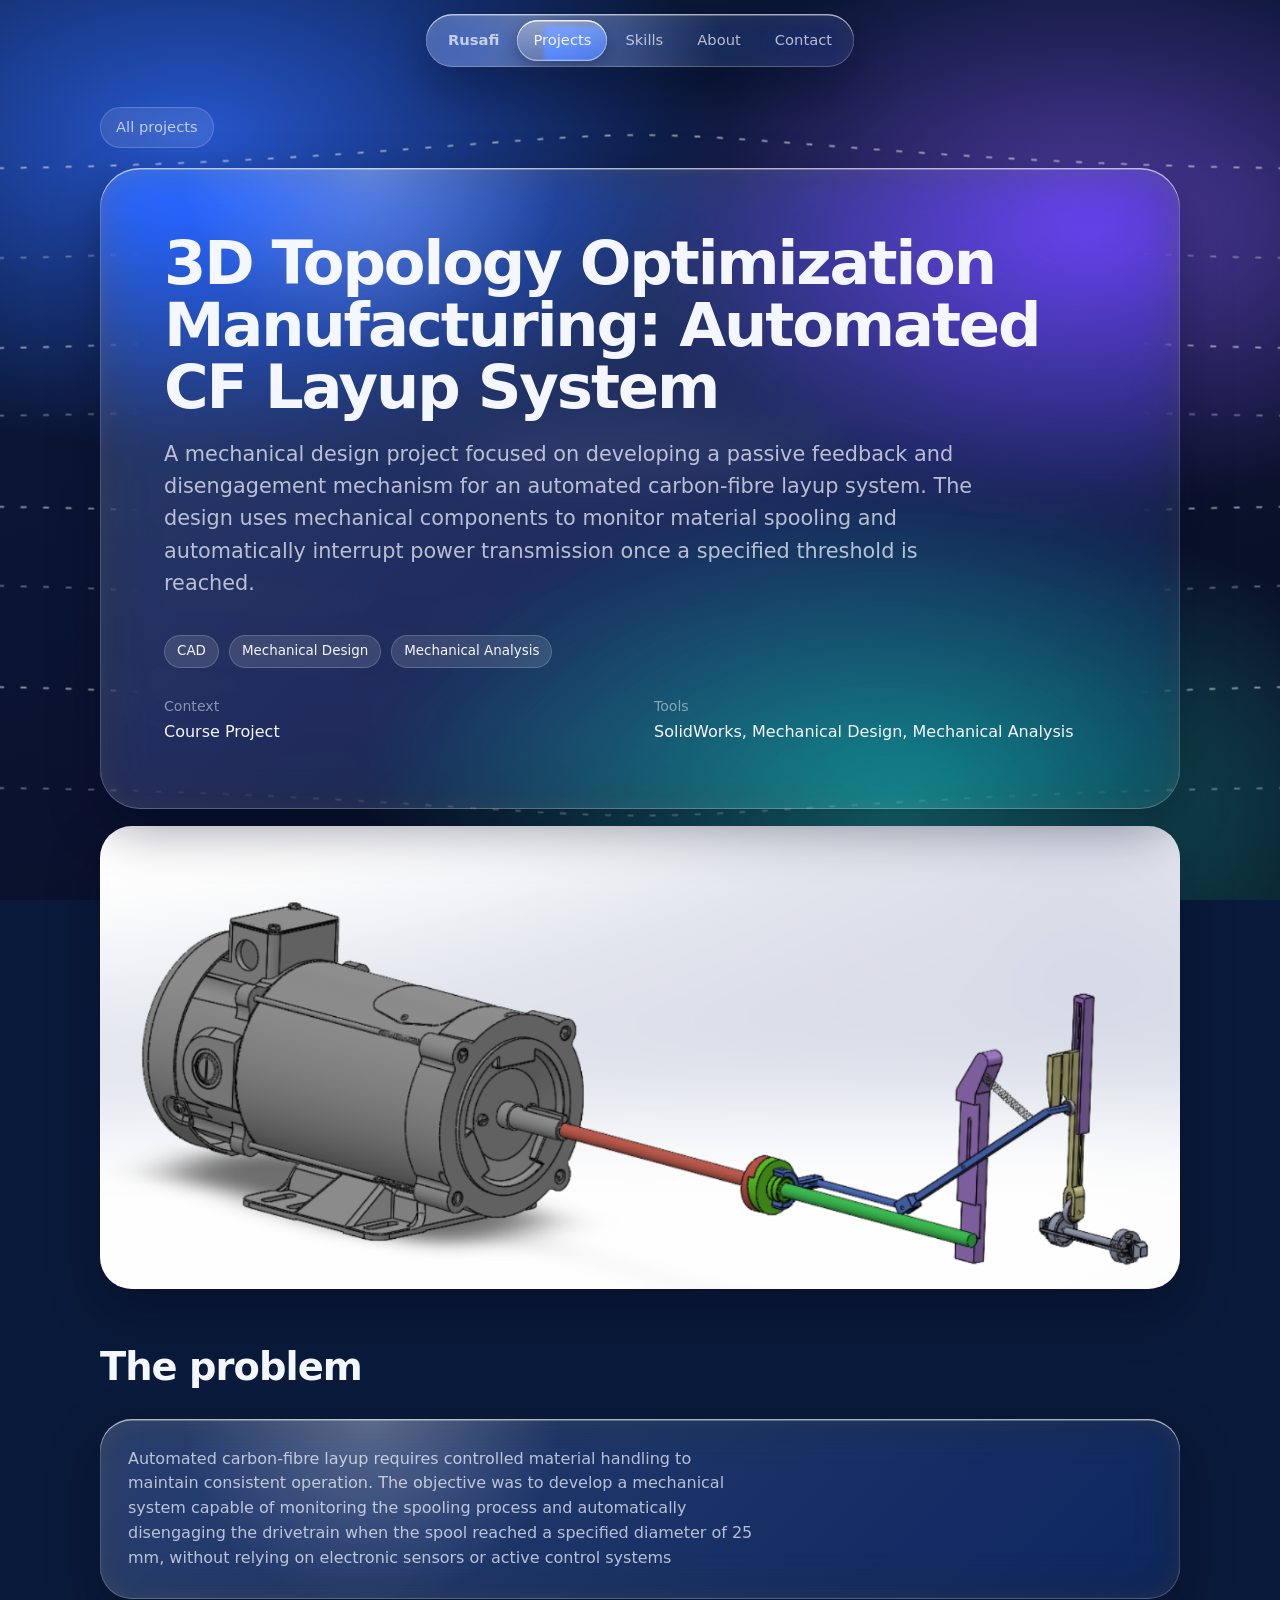
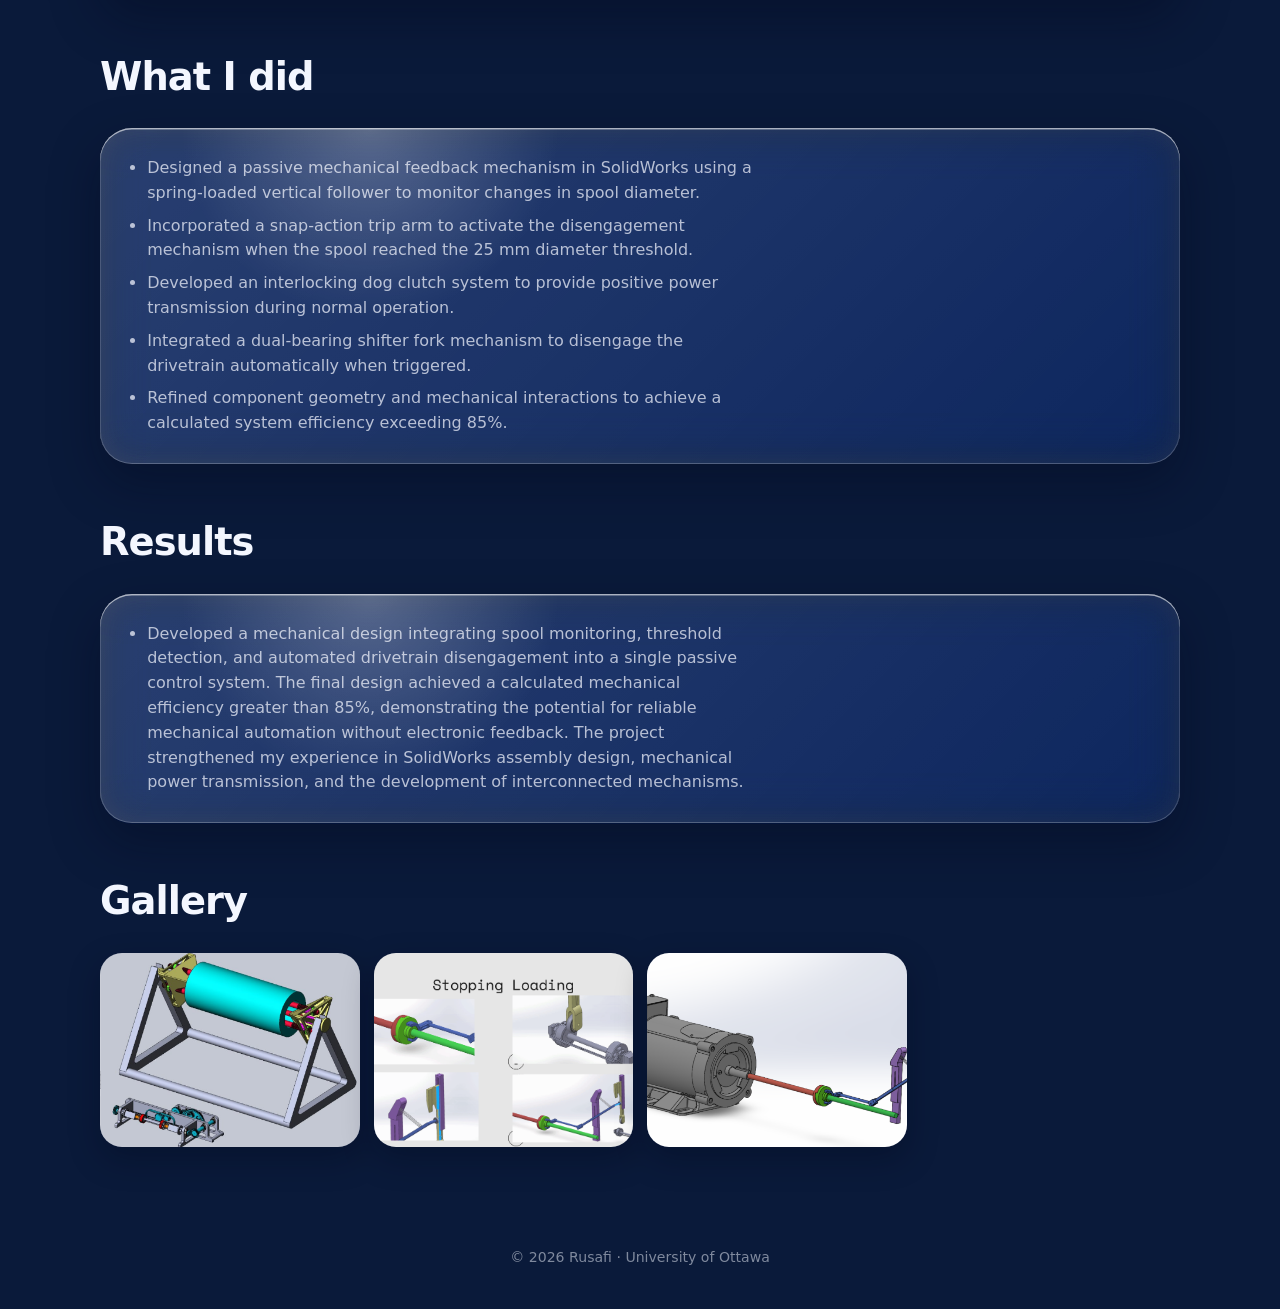
<file: projects/cf-layup.html>
<!DOCTYPE html>
<html lang="en">
<head>
<meta charset="utf-8">
<meta name="viewport" content="width=device-width, initial-scale=1, viewport-fit=cover">
<title>3D Topology Optimization Manufacturing: Automated CF Layup System </title>
<meta name="description" content="A radar-style display of aircraft data, driven by an ESP32.">
<meta name="theme-color" content="#0a1a3a">
<link rel="stylesheet" href="../style.css">
</head>
<body>
<div class="bg" aria-hidden="true">
  <svg viewBox="0 0 1200 800" preserveAspectRatio="xMidYMid slice">
    <g class="flow" id="flowg">
      <path d="M-50 150C300 150 480 120 600 120S900 150 1250 150"/>
      <path d="M-50 230C300 230 470 195 600 195S910 230 1250 230"/>
      <path d="M-50 310C300 310 460 275 600 275S920 310 1250 310"/>
      <path d="M-50 370C300 370 470 345 600 345S900 370 1250 370"/>
      <path d="M-50 450C300 450 470 478 600 478S900 450 1250 450"/>
      <path d="M-50 520C300 520 460 560 600 560S920 520 1250 520"/>
      <path d="M-50 610C300 610 470 650 600 650S910 610 1250 610"/>
      <path d="M-50 700C300 700 480 725 600 725S900 700 1250 700"/>
    </g>
    <path class="wing" id="wingp" d="M440 410C500 372 640 366 780 398C650 430 520 436 440 410Z"/>
  </svg>
</div>
<svg width="0" height="0" style="position:absolute" aria-hidden="true">
  <filter id="lg" filterUnits="userSpaceOnUse" x="0" y="0" width="100" height="40" color-interpolation-filters="sRGB">
    <feImage id="lgmap" x="0" y="0" width="100" height="40" preserveAspectRatio="none" result="m"/>
    <feDisplacementMap in="SourceGraphic" in2="m" scale="26" xChannelSelector="R" yChannelSelector="G"/>
  </filter>
</svg>
<div class="navwrap">
  <div class="navbg glass" aria-hidden="true"></div>
  <nav aria-label="Main">
    <span class="lens" aria-hidden="true"></span>
    <a class="me" href="../index.html#top">Rusafi</a>
    <a href="../index.html#projects" data-current>Projects</a>
    <a href="../index.html#skills">Skills</a>
    <a href="../index.html#about">About</a>
    <a href="../index.html#contact">Contact</a>
  </nav>
</div>

<main id="top">
  <a class="back" href="../index.html#projects">All projects</a>

  <section class="phero">
    <div class="hero-card glass">
      <h1 class="ptitle">3D Topology Optimization Manufacturing: Automated CF Layup System </h1>
      <p>A mechanical design project focused on developing a passive feedback and disengagement mechanism for
        an automated carbon-fibre layup system. The design uses mechanical components to monitor material spooling 
        and automatically interrupt power transmission once a specified threshold is reached.
      <div class="stats"><span class="chip">CAD</span><span class="chip">Mechanical Design</span><span class="chip">Mechanical Analysis</span></div>
      <dl class="facts"><div><dt>Context</dt><dd>Course Project</dd></div><div><dt>Tools</dt><dd>SolidWorks, Mechanical Design, Mechanical Analysis</dd></div></dl>
    </div>
    <!-- Cover photo: put it at images/adsb-display/cover.jpg. It disappears if the file is missing. -->
    <img class="cover" src="../images/cf-layup/Img 3.png" alt="CF Layup" onerror="this.remove()">
  </section>

  <section class="block">
    <h2>The problem</h2>
    <div class="panel glass prose"><p>Automated carbon-fibre layup requires controlled material handling to maintain consistent operation. The objective was to develop a mechanical system capable of monitoring the spooling process and automatically disengaging the drivetrain when the spool reached a specified diameter of 25 mm, without relying on electronic sensors or active control systems</p></div>
  </section>

  <section class="block">
    <h2>What I did</h2>
    <div class="panel glass prose"><ul>
      <li>Designed a passive mechanical feedback mechanism in SolidWorks using a spring-loaded vertical follower to monitor changes in spool diameter.</li>
      <li>Incorporated a snap-action trip arm to activate the disengagement mechanism when the spool reached the 25 mm diameter threshold.</li>
      <li>Developed an interlocking dog clutch system to provide positive power transmission during normal operation.</li>
      <li>Integrated a dual-bearing shifter fork mechanism to disengage the drivetrain automatically when triggered.</li>
      <li>Refined component geometry and mechanical interactions to achieve a calculated system efficiency exceeding 85%.</li>
    </ul></div>
  </section>

  <section class="block">
    <h2>Results</h2>
    <div class="panel glass prose"><ul>
      <li>Developed a mechanical design integrating spool monitoring, threshold detection, and automated drivetrain disengagement into a single passive control system. The final design achieved a calculated mechanical efficiency greater than 85%, demonstrating the potential for reliable mechanical automation without electronic feedback. 
        The project strengthened my experience in SolidWorks assembly design, mechanical power transmission, and the development of interconnected mechanisms.</li>
    </ul></div>
  </section>

  <!-- Gallery: add photos as images/adsb-display/photo-1.jpg to photo-6.jpg. Missing ones are skipped, and the section hides if there are none. -->
  <section class="block" id="gallery-section">
    <h2>Gallery</h2>
    <div class="gallery">
      <button class="shot" type="button"><img src="../images/cf-layup/Img 1.png" alt="CF-Layup, photo 1" loading="lazy" onerror="this.parentNode.remove()"></button>
      <button class="shot" type="button"><img src="../images/cf-layup/Img 2.png" alt="CF-Layup, photo 2" loading="lazy" onerror="this.parentNode.remove()"></button>
      <button class="shot" type="button"><img src="../images/cf-layup/Img 3.png" alt="CF-Layup, photo 3" loading="lazy" onerror="this.parentNode.remove()"></button>
    </div>
  </section>

  <!-- Reports: upload the PDF to the reports folder, change the file name below, then delete the word hidden from the next line. -->
  <section class="block" id="reports" hidden>
    <h2>Report</h2>
    <div class="panel glass prose">
      <p>Read the full write-up.</p>
      <div class="actions"><a class="btn main" href="../reports/adsb-display-report.pdf" download>Download report (PDF)</a></div>
    </div>
  </section>
</main>

<footer>© <span id="y"></span> Rusafi · University of Ottawa</footer>
<script src="../site.js" defer></script>
</body>
</html>
</file>
<file: style.css>
:root{
  --spring:cubic-bezier(.34,1.56,.64,1); --ink:#f4f7ff; --ink-2:rgba(244,247,255,.72); --ink-3:rgba(244,247,255,.5);
  --deep:#0a1a3a; --blue:#2f6bff; --teal:#27d3c3; --violet:#8a5bff;
  --font:-apple-system,BlinkMacSystemFont,"SF Pro Display","SF Pro Text","Helvetica Neue",Inter,"Segoe UI",system-ui,sans-serif;
}
*{box-sizing:border-box;margin:0}
html{scroll-behavior:smooth;scroll-padding-top:90px;color-scheme:dark}
body{font-family:var(--font);color:var(--ink);background:var(--deep);line-height:1.55;-webkit-font-smoothing:antialiased;min-height:100vh}
a{color:inherit;text-decoration:none}
:focus-visible{outline:2px solid #fff;outline-offset:3px;border-radius:12px}

/* Background: colour field + airflow over a wing section */
.bg{position:fixed;inset:0;z-index:-1;overflow:hidden;
  background:
    radial-gradient(60% 50% at 15% 15%,rgba(47,107,255,.75),transparent 70%),
    radial-gradient(50% 45% at 85% 25%,rgba(138,91,255,.55),transparent 70%),
    radial-gradient(60% 50% at 70% 90%,rgba(39,211,195,.5),transparent 70%),
    linear-gradient(160deg,#0a1a3a,#0b1230 60%,#07101f)}
.bg svg{position:absolute;inset:0;width:100%;height:100%}
.flow path{fill:none;stroke:rgba(255,255,255,.55);stroke-width:1.6;stroke-linecap:round;stroke-dasharray:4 16;animation:drift 5s linear infinite}
.flow path:nth-child(even){animation-duration:7s;stroke:rgba(255,255,255,.35)}
@keyframes drift{to{stroke-dashoffset:-200}}
.wing{fill:rgba(255,255,255,.06);stroke:rgba(255,255,255,.35);stroke-width:1.2}

/* Liquid glass */
.glass{
  position:relative;overflow:hidden;
  background:linear-gradient(135deg,rgba(255,255,255,.16),rgba(255,255,255,.05));
  -webkit-backdrop-filter:blur(24px) saturate(185%);backdrop-filter:blur(24px) saturate(185%);
  box-shadow:
    inset 0 1.5px 0 rgba(255,255,255,.55),
    inset 0 -1px 0 rgba(255,255,255,.10),
    inset 0 0 0 1px rgba(255,255,255,.14),
    inset 0 0 24px rgba(255,255,255,.05),
    0 20px 50px rgba(2,8,28,.38);
}
.glass::before{content:"";position:absolute;inset:0;pointer-events:none;
  background:radial-gradient(420px circle at var(--mx,25%) var(--my,0%),rgba(255,255,255,.24),transparent 45%)}
a.glass:active::before,.card.glass:active::before,.panel.glass:active::before{background:radial-gradient(520px circle at var(--mx,25%) var(--my,0%),rgba(255,255,255,.4),transparent 55%)}
@supports not ((backdrop-filter:blur(1px)) or (-webkit-backdrop-filter:blur(1px))){
  .glass{background:rgba(24,38,80,.88)}
}

/* Nav: one glass lens slides between items */
.navwrap{position:sticky;top:max(14px,env(safe-area-inset-top));z-index:10;width:max-content;max-width:calc(100% - 24px);margin:14px auto 0}
.navbg{position:absolute;inset:0;border-radius:999px}
nav{position:relative;display:flex;gap:2px;padding:6px;overflow-x:auto;scrollbar-width:none;border-radius:999px}
nav::-webkit-scrollbar{display:none}
nav a{position:relative;z-index:2;padding:9px 16px;border-radius:999px;font-size:.92rem;font-weight:500;color:var(--ink-2);white-space:nowrap;transition:color .25s,transform .4s var(--spring)}
nav a:hover,nav a.on{color:var(--ink)}
nav a:active{transform:scale(.92)}
nav a.me{font-weight:650}
.lens{position:absolute;z-index:1;top:6px;left:0;height:calc(100% - 12px);width:0;border-radius:999px;pointer-events:none;
  background:linear-gradient(180deg,rgba(255,255,255,.34),rgba(255,255,255,.12));
  -webkit-backdrop-filter:blur(3px) saturate(190%) brightness(1.15);backdrop-filter:blur(3px) saturate(190%) brightness(1.15);
  box-shadow:inset 0 1.5px 0 rgba(255,255,255,.8),inset 0 -1.5px 0 rgba(255,255,255,.25),inset 0 0 0 1px rgba(255,255,255,.3),0 6px 18px rgba(2,8,28,.35);
  transition:left .55s var(--spring),width .55s var(--spring)}
.lens.squish{animation:squish .55s ease}
@keyframes squish{35%{transform:scale(1.1,.86)}70%{transform:scale(.97,1.05)}}
.refract .lens{backdrop-filter:url(#lg) blur(2px) saturate(190%) brightness(1.15)}

main{width:min(1080px,100% - 32px);margin:0 auto;padding-bottom:max(60px,env(safe-area-inset-bottom))}
section{padding-top:72px}
h1{font-size:clamp(2.6rem,7.5vw,5.2rem);line-height:1.02;letter-spacing:-.035em;font-weight:700}
h2{font-size:clamp(1.7rem,3.6vw,2.4rem);letter-spacing:-.025em;font-weight:650;margin-bottom:22px}
h3{font-size:1.2rem;letter-spacing:-.01em;font-weight:620}
p{color:var(--ink-2);max-width:62ch}

/* Hero */
.hero{padding-top:56px}
.hero-card{border-radius:40px;padding:clamp(28px,6vw,64px)}
.hero-card p{font-size:clamp(1.05rem,2vw,1.3rem);margin-top:20px}
.actions{display:flex;flex-wrap:wrap;gap:12px;margin-top:32px}
.btn{display:inline-block;padding:13px 24px;border-radius:999px;font-weight:600;font-size:.98rem;transition:transform .45s var(--spring),background .2s}
.btn.main{background:#fff;color:#0a1a3a}
.btn:hover{transform:scale(1.06)}
.btn:active{transform:scale(.93)}
.btn.alt{background:rgba(255,255,255,.14);box-shadow:inset 0 0 0 1px rgba(255,255,255,.3)}
.btn.alt:hover{background:rgba(255,255,255,.24)}
.stats{display:flex;flex-wrap:wrap;gap:10px;margin-top:36px}

/* Chips */
.chip{display:inline-block;padding:6px 13px;border-radius:999px;font-size:.84rem;font-weight:500;color:var(--ink);background:rgba(255,255,255,.12);box-shadow:inset 0 0 0 1px rgba(255,255,255,.18)}

/* Projects */
.grid{display:grid;gap:18px;grid-template-columns:repeat(auto-fit,minmax(min(100%,320px),1fr))}
.card{border-radius:28px;padding:26px;display:flex;flex-direction:column;gap:12px;transition:transform .5s var(--spring)}
.card:hover{transform:translateY(-3px)}
.card:active{transform:scale(.97)}
.card.wide{grid-column:1/-1}
.card img{width:100%;aspect-ratio:16/10;object-fit:cover;border-radius:18px;display:block}
.card.wide img{aspect-ratio:21/9}
.card .tags{display:flex;flex-wrap:wrap;gap:8px;margin-top:auto;padding-top:8px}
.card .meta{font-size:.9rem;color:var(--ink-3)}

/* Skills + About */
.split{display:grid;gap:18px;grid-template-columns:repeat(auto-fit,minmax(min(100%,420px),1fr))}
.panel{border-radius:32px;padding:28px}
.panel h3{margin-bottom:14px}
.chips{display:flex;flex-wrap:wrap;gap:8px}
.group+.group{margin-top:20px}
.group .meta{font-size:.9rem;color:var(--ink-3);margin-bottom:8px}

/* Contact */
.contact{border-radius:36px;padding:clamp(26px,5vw,48px);text-align:center}
.contact p{margin:12px auto 0}
.contact .actions{justify-content:center}

footer{text-align:center;color:var(--ink-3);font-size:.88rem;padding:40px 16px max(40px,env(safe-area-inset-bottom))}

/* Cursor halo */
@media (hover:hover) and (pointer:fine){html.fx,html.fx *{cursor:none!important}}
html.smooth{scroll-behavior:auto}
.halo,.dot{position:fixed;left:0;top:0;pointer-events:none;z-index:9999;opacity:0;transition:opacity .3s}
.halo.on,.dot.on{opacity:1}
.halo i{display:block;width:40px;height:40px;border-radius:50%;
  background:radial-gradient(circle at 35% 30%,rgba(255,255,255,.14),rgba(255,255,255,.03) 65%,transparent 75%);
  box-shadow:inset 0 0 0 1px rgba(255,255,255,.55),inset 0 1px 0 rgba(255,255,255,.8),0 0 18px rgba(120,170,255,.45);
  transition:transform .45s var(--spring),box-shadow .3s}
.halo.hot i{transform:scale(1.4);box-shadow:inset 0 0 0 1px rgba(255,255,255,.7),inset 0 1px 0 rgba(255,255,255,.9),0 0 24px rgba(120,190,255,.6)}
.halo.down i{transform:scale(.7)}
.dot{width:8px;height:8px;border-radius:50%;background:#fff;box-shadow:0 0 10px rgba(255,255,255,.9)}
.flow,.wing{will-change:transform}

@media (prefers-reduced-motion:reduce){
  .flow path{animation:none}
  html{scroll-behavior:auto}
  .card,.btn,nav a{transition:none}
  .lens{transition:none}.lens.squish{animation:none}
}

/* Project cards on home */
a.card{color:inherit}
.more{margin-top:4px;font-weight:600;font-size:.95rem}
.card:hover .more{text-decoration:underline;text-underline-offset:4px}

/* Project pages */
.back{display:inline-block;margin-top:40px;padding:9px 16px;border-radius:999px;font-weight:500;font-size:.92rem;color:var(--ink-2);background:rgba(255,255,255,.1);box-shadow:inset 0 0 0 1px rgba(255,255,255,.18);transition:background .2s,color .2s}
.back:hover{color:var(--ink);background:rgba(255,255,255,.18)}
.phero{padding-top:20px}
.ptitle{font-size:clamp(2.2rem,6vw,3.8rem)}
.facts{display:grid;gap:14px 28px;grid-template-columns:repeat(auto-fit,minmax(200px,1fr));margin-top:28px}
.facts dt{font-size:.88rem;color:var(--ink-3)}
.facts dd{margin:2px 0 0;font-weight:500}
.cover{width:100%;aspect-ratio:21/9;object-fit:cover;border-radius:32px;margin-top:18px;display:block;box-shadow:inset 0 0 0 1px rgba(255,255,255,.2),0 20px 50px rgba(2,8,28,.38)}
.block{padding-top:48px}
.prose ul{padding-left:1.2em;color:var(--ink-2);display:grid;gap:8px;max-width:62ch}
.gallery{display:grid;gap:14px;grid-template-columns:repeat(auto-fill,minmax(min(100%,240px),1fr))}
.shot{padding:0;border:0;background:none;border-radius:22px;overflow:hidden;cursor:pointer;aspect-ratio:4/3;box-shadow:inset 0 0 0 1px rgba(255,255,255,.2),0 12px 30px rgba(2,8,28,.35);transition:transform .45s var(--spring)}
.shot:hover{transform:scale(1.03)}
.shot:active{transform:scale(.97)}
.shot img{width:100%;height:100%;object-fit:cover;display:block}
.lb{position:fixed;inset:0;z-index:9000;display:grid;place-items:center;background:rgba(4,10,28,.72);-webkit-backdrop-filter:blur(18px);backdrop-filter:blur(18px)}
.lb img{max-width:min(92vw,1200px);max-height:80vh;border-radius:24px;box-shadow:0 30px 80px rgba(0,0,0,.5)}
.lbb{position:absolute;padding:11px 20px;border-radius:999px;border:0;color:var(--ink);font:600 .95rem var(--font);background:rgba(255,255,255,.16);box-shadow:inset 0 1px 0 rgba(255,255,255,.5),inset 0 0 0 1px rgba(255,255,255,.2);-webkit-backdrop-filter:blur(14px);backdrop-filter:blur(14px);cursor:pointer;transition:transform .4s var(--spring),background .2s}
.lbb:hover{background:rgba(255,255,255,.26);transform:scale(1.06)}
.lbb:active{transform:scale(.93)}
.lbb.x{top:max(18px,env(safe-area-inset-top));right:18px}
.lbb.p{left:14px;top:50%}
.lbb.n{right:14px;top:50%}

.role-head{display:flex;flex-wrap:wrap;justify-content:space-between;align-items:baseline;gap:2px 16px}
.role-head .dates{font-size:.92rem;color:var(--ink-3);font-weight:500}

.role .meta{display:block;font-size:.9rem;color:var(--ink-3);margin:4px 0 16px}
.role .chips{margin-top:18px}
.role+.role{margin-top:20px}

/* Mobile navigation optimization */
@media (hover: none) and (pointer: coarse) {
  .lens {
    transition: left 0.3s ease-out, width 0.3s ease-out;
  }

  .lens.squish {
    animation: none;
  }

  nav {
    -webkit-overflow-scrolling: touch;
    overscroll-behavior-x: contain;
  }
}
</file>
